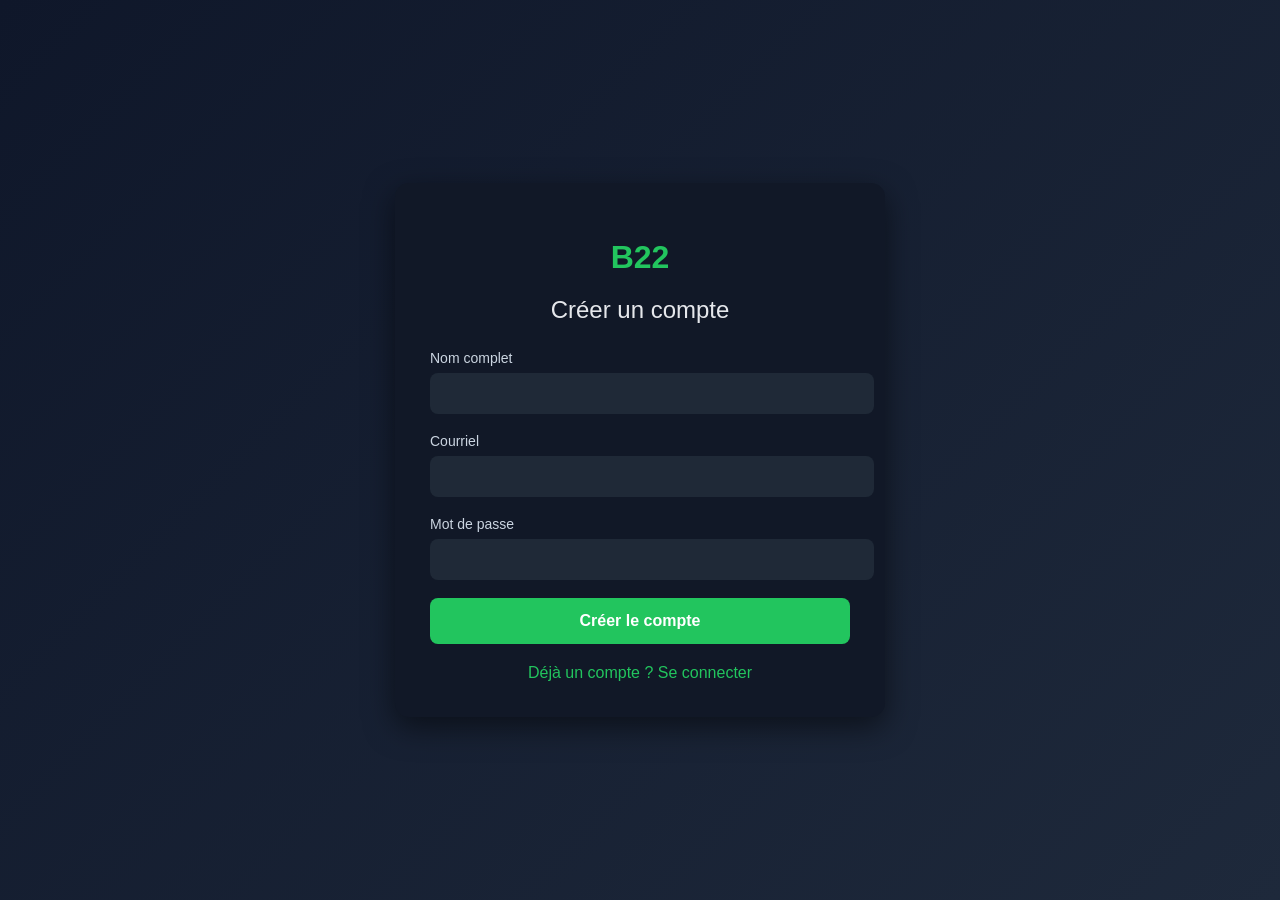
<file: index.html>
<!DOCTYPE html>
<html lang="fr">
<head>
<meta charset="UTF-8">
<meta name="viewport" content="width=device-width, initial-scale=1.0">
<title>Créer un compte | B22</title>

<style>
body{
    margin:0;
    font-family: Arial, Helvetica, sans-serif;
    background: linear-gradient(135deg,#0f172a,#1e293b);
    display:flex;
    justify-content:center;
    align-items:center;
    height:100vh;
}

.box{
    background:#111827;
    padding:35px;
    width:100%;
    max-width:420px;
    border-radius:14px;
    box-shadow:0 10px 30px rgba(0,0,0,0.5);
}

h1{
    text-align:center;
    color:#22c55e;
    margin-bottom:5px;
}

h2{
    text-align:center;
    color:#e5e7eb;
    margin-bottom:25px;
    font-weight:normal;
}

label{
    color:#cbd5e1;
    font-size:14px;
}

input{
    width:100%;
    padding:12px;
    margin-top:6px;
    margin-bottom:18px;
    border:none;
    border-radius:8px;
    background:#1f2937;
    color:white;
    font-size:15px;
}

button{
    width:100%;
    padding:14px;
    background:#22c55e;
    border:none;
    border-radius:8px;
    color:white;
    font-size:16px;
    font-weight:bold;
    cursor:pointer;
}

.footer-link{
    text-align:center;
    margin-top:20px;
}

.footer-link a{
    color:#22c55e;
    text-decoration:none;
}
</style>
</head>

<body>

<div class="box">

<h1>B22</h1>
<h2>Créer un compte</h2>

<form id="registerForm">

<label>Nom complet</label>
<input type="text" required>

<label>Courriel</label>
<input type="email" required>

<label>Mot de passe</label>
<input type="password" required>

<button type="submit">Créer le compte</button>

</form>

<div class="footer-link">
<a href="login.html">Déjà un compte ? Se connecter</a>
</div>

</div>

<script>
document.getElementById("registerForm").addEventListener("submit", function(e){
    e.preventDefault();
    alert("Compte créé !");
    window.location.href = "login.html";
});
</script>

</body>
</html>
</file>
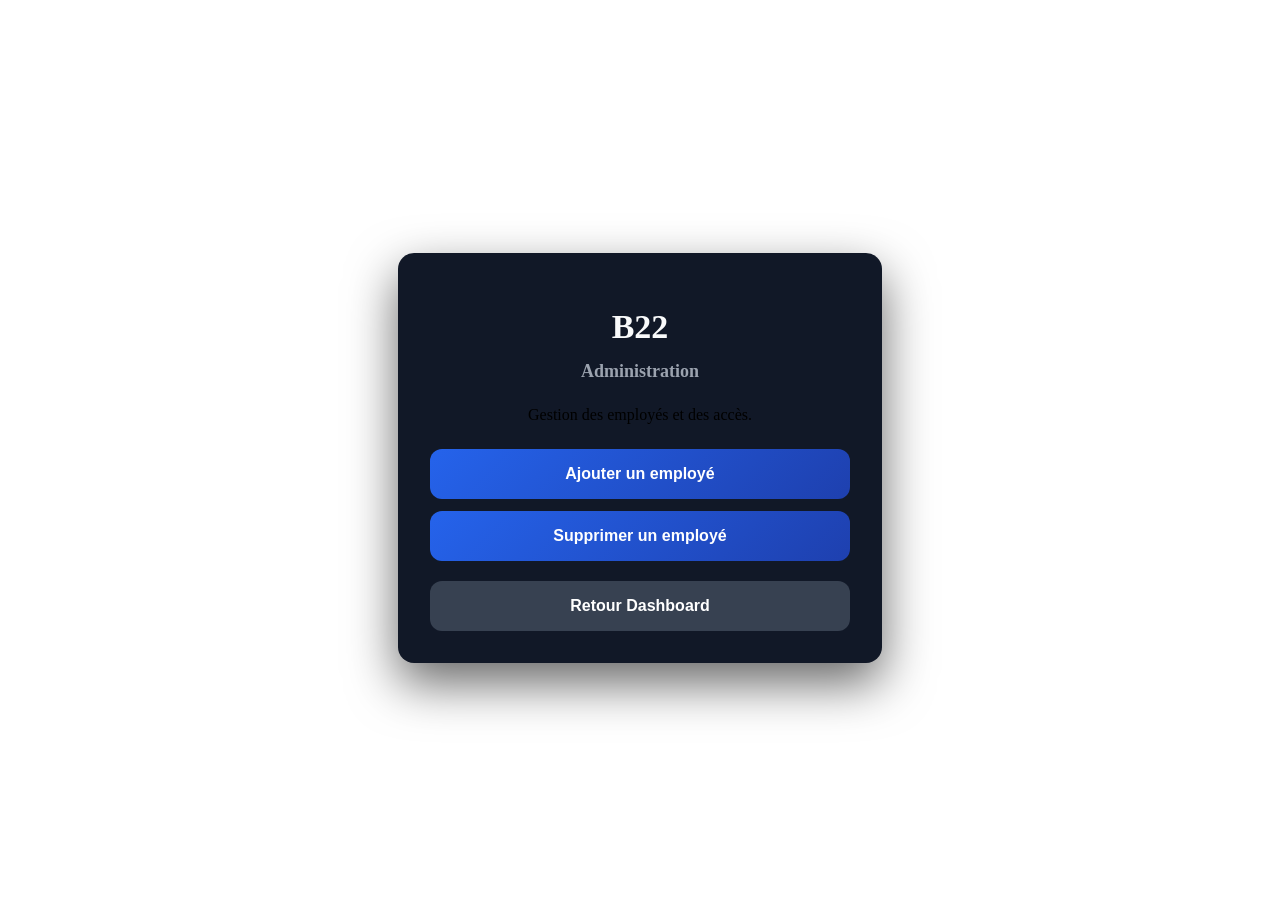
<file: admin.html>
<!DOCTYPE html>
<html lang="fr">
<head>
  <meta charset="UTF-8">
  <meta name="viewport" content="width=device-width, initial-scale=1.0">
  <title>Admin | B22</title>
  <link rel="stylesheet" href="css/style.css">
</head>

<body>

<div class="login-container">
  <div class="login-box">

    <h1>B22</h1>
    <h2>Administration</h2>

    <p style="text-align:center; margin-bottom:25px;">
      Gestion des employés et des accès.
    </p>

    <button>
      Ajouter un employé
    </button>

    <button style="margin-top:12px;">
      Supprimer un employé
    </button>

    <button onclick="location.href='dashboard.html'" 
            style="margin-top:20px; background:#374151;">
      Retour Dashboard
    </button>

  </div>
</div>

</body>
</html>
</file>
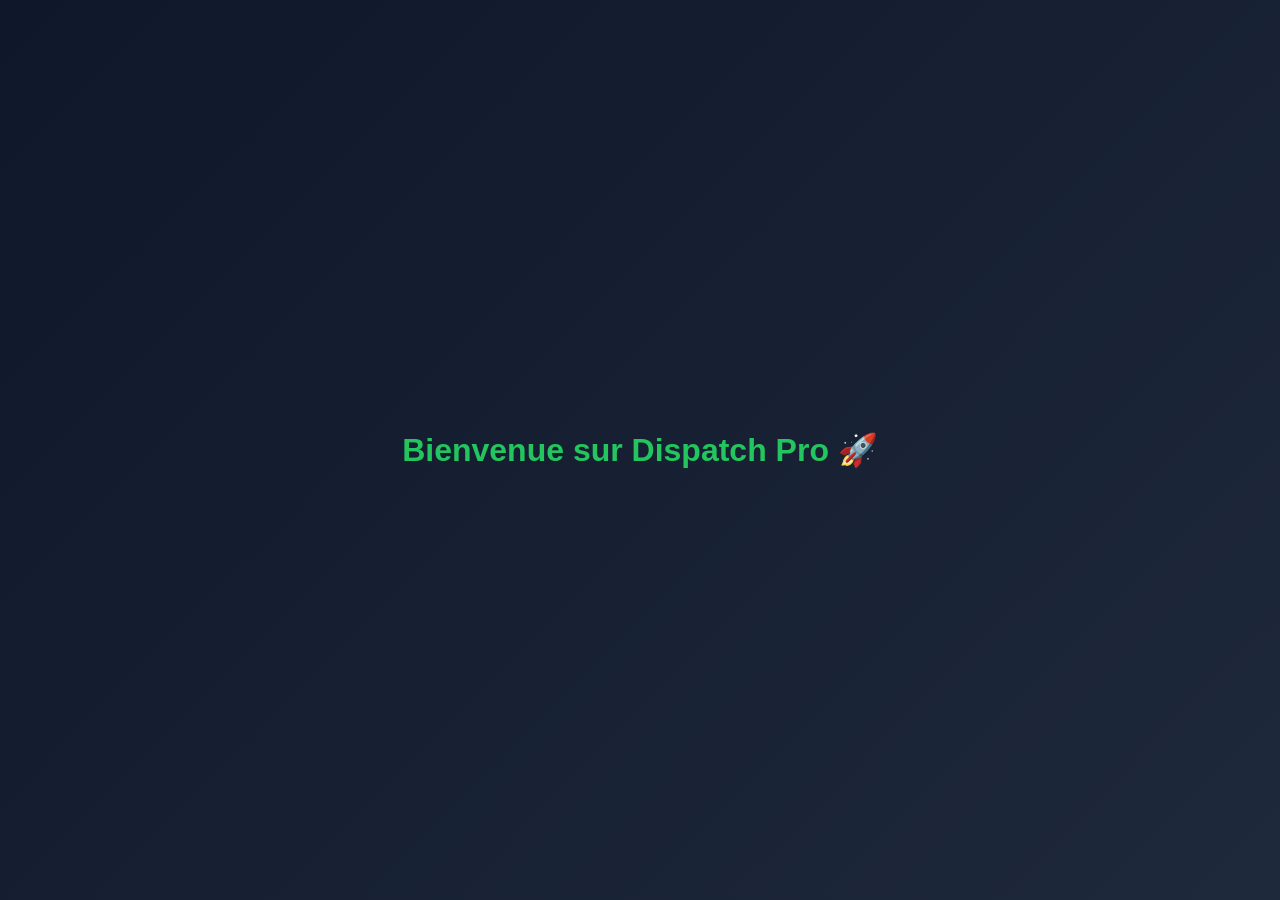
<file: dashboard.html>
<!DOCTYPE html>
<html>
<head>
<meta charset="UTF-8">
<meta name="viewport" content="width=device-width, initial-scale=1.0">
<title>Dispatch Pro Dashboard</title>

<style>
body{
margin:0;
font-family:Arial;
background:linear-gradient(135deg,#0f172a,#1e293b);
color:white;
display:flex;
justify-content:center;
align-items:center;
height:100vh;
}

h1{
color:#22c55e;
}
</style>
</head>

<body>

<h1>Bienvenue sur Dispatch Pro 🚀</h1>

</body>
</html>
</file>
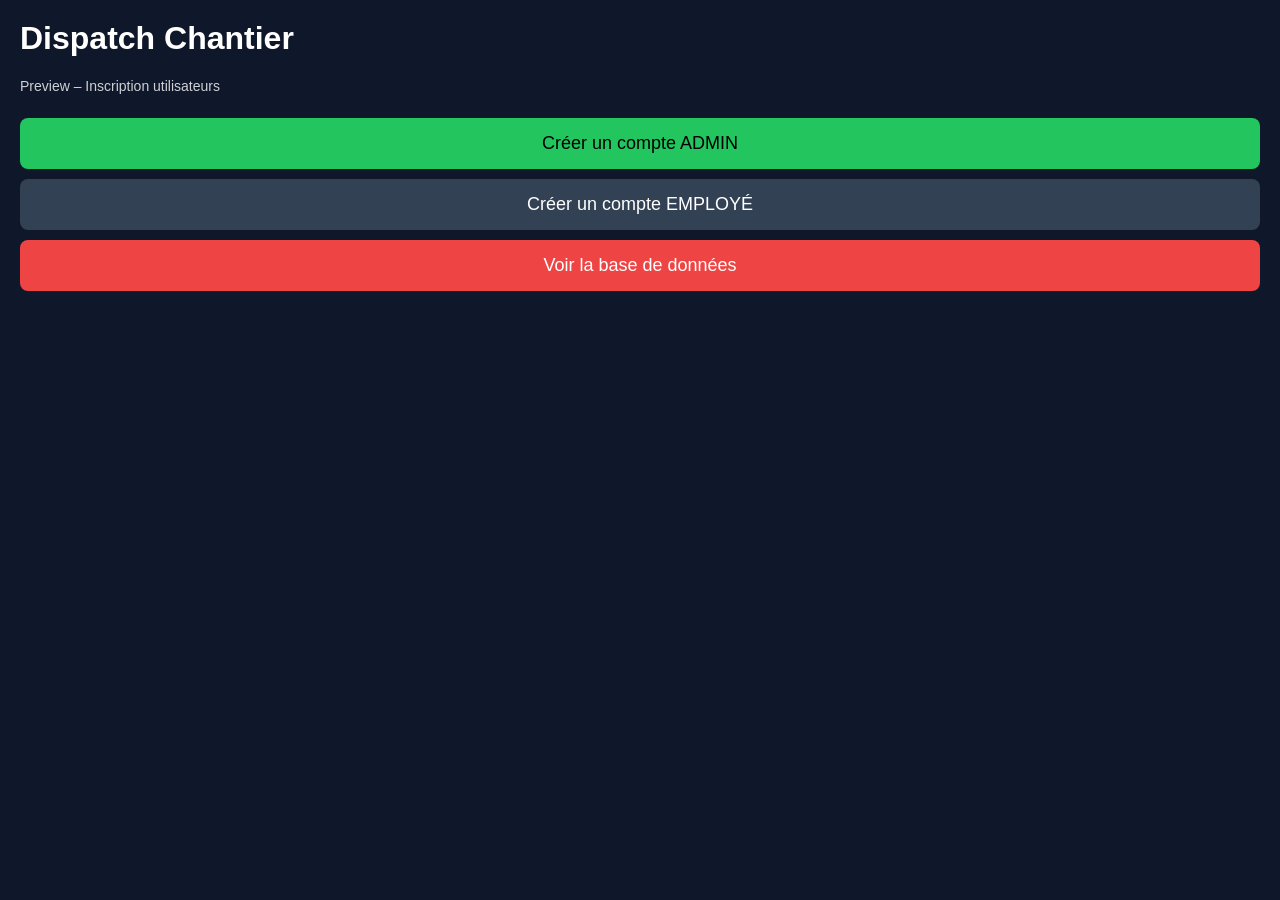
<file: dispatch-chantier/└── index.html>
<!DOCTYPE html>
<html lang="fr">
<head>
  <meta charset="UTF-8">
  <title>Dispatch Chantier</title>
  <meta name="viewport" content="width=device-width, initial-scale=1.0">

  <style>
    body {
      font-family: Arial, sans-serif;
      background: #0f172a;
      color: #ffffff;
      margin: 0;
      padding: 20px;
    }

    h1, h2 {
      margin-top: 0;
    }

    .hidden {
      display: none;
    }

    .card {
      background: #1e293b;
      padding: 15px;
      border-radius: 10px;
      margin-bottom: 15px;
    }

    button {
      width: 100%;
      padding: 15px;
      margin-top: 10px;
      font-size: 18px;
      border: none;
      border-radius: 8px;
      cursor: pointer;
    }

    .primary {
      background: #22c55e;
      color: #000;
    }

    .neutral {
      background: #334155;
      color: #fff;
    }

    .danger {
      background: #ef4444;
      color: #fff;
    }

    input {
      width: 100%;
      padding: 12px;
      margin-top: 8px;
      font-size: 16px;
      border-radius: 6px;
      border: none;
    }

    .small {
      font-size: 14px;
      opacity: 0.8;
    }
  </style>
</head>

<body>

<!-- ===================== -->
<!-- ACCUEIL -->
<!-- ===================== -->
<div id="home">
  <h1>Dispatch Chantier</h1>
  <p class="small">Preview – Inscription utilisateurs</p>

  <button class="primary" onclick="show('admin')">Créer un compte ADMIN</button>
  <button class="neutral" onclick="show('employe')">Créer un compte EMPLOYÉ</button>
  <button class="danger" onclick="showUsers()">Voir la base de données</button>
</div>

<!-- ===================== -->
<!-- INSCRIPTION ADMIN -->
<!-- ===================== -->
<div id="admin" class="hidden">
  <h2>Inscription – Admin</h2>

  <div class="card">
    <input id="adminName" placeholder="Nom complet">
    <input id="adminPhone" placeholder="Téléphone">
    <button class="primary" onclick="register('admin')">Créer le compte Admin</button>
  </div>

  <button class="neutral" onclick="back()">Retour</button>
</div>

<!-- ===================== -->
<!-- INSCRIPTION EMPLOYÉ -->
<!-- ===================== -->
<div id="employe" class="hidden">
  <h2>Inscription – Employé</h2>

  <div class="card">
    <input id="empName" placeholder="Nom complet">
    <input id="empPhone" placeholder="Téléphone">
    <button class="primary" onclick="register('employe')">Créer le compte Employé</button>
  </div>

  <button class="neutral" onclick="back()">Retour</button>
</div>

<!-- ===================== -->
<!-- BASE DE DONNÉES -->
<!-- ===================== -->
<div id="database" class="hidden">
  <h2>Utilisateurs enregistrés</h2>

  <div id="list"></div>

  <button class="neutral" onclick="back()">Retour</button>
</div>

<!-- ===================== -->
<!-- JAVASCRIPT -->
<!-- ===================== -->
<script>
  function show(id) {
    document.getElementById('home').classList.add('hidden');
    document.getElementById('admin').classList.add('hidden');
    document.getElementById('employe').classList.add('hidden');
    document.getElementById('database').classList.add('hidden');

    document.getElementById(id).classList.remove('hidden');
  }

  function back() {
    show('home');
  }

  function register(role) {
    let name, phone;

    if (role === 'admin') {
      name = document.getElementById('adminName').value;
      phone = document.getElementById('adminPhone').value;
    } else {
      name = document.getElementById('empName').value;
      phone = document.getElementById('empPhone').value;
    }

    if (!name || !phone) {
      alert('Veuillez remplir tous les champs');
      return;
    }

    const users = JSON.parse(localStorage.getItem('dispatch_users')) || [];

    users.push({
      id: Date.now(),
      name: name,
      phone: phone,
      role: role
    });

    localStorage.setItem('dispatch_users', JSON.stringify(users));

    alert('Compte créé avec succès');
    back();
  }

  function showUsers() {
    show('database');

    const list = document.getElementById('list');
    list.innerHTML = '';

    const users = JSON.parse(localStorage.getItem('dispatch_users')) || [];

    if (users.length === 0) {
      list.innerHTML = '<p class="small">Aucun utilisateur enregistré</p>';
      return;
    }

    users.forEach(u => {
      const div = document.createElement('div');
      div.className = 'card';
      div.innerHTML = `
        <strong>${u.name}</strong><br>
        📞 ${u.phone}<br>
        👤 Rôle : ${u.role.toUpperCase()}
      `;
      list.appendChild(div);
    });
  }
</script>

</body>
</html>
</file>
<file: css/style.css>
.login-container {
  min-height: 100vh;
  display: flex;
  justify-content: center;
  align-items: center;
}

.login-box {
  background: #111827;
  border-radius: 16px;
  padding: 32px;
  width: 100%;
  max-width: 420px;
  box-shadow: 0 20px 50px rgba(0,0,0,0.6);
}

h1 {
  color: #f9fafb;
  font-size: 34px;
  margin-bottom: 6px;
  text-align: center;
}

h2 {
  color: #9ca3af;
  font-size: 18px;
  margin-bottom: 24px;
  text-align: center;
}

label {
  color: #d1d5db;
  font-size: 14px;
  margin-bottom: 6px;
  display: block;
}

input {
  width: 100%;
  padding: 14px;
  border-radius: 10px;
  border: none;
  background: #020617;
  color: #fff;
  font-size: 16px;
  margin-bottom: 18px;
}

button {
  width: 100%;
  padding: 16px;
  border-radius: 12px;
  background: linear-gradient(135deg, #2563eb, #1e40af);
  color: white;
  font-size: 16px;
  font-weight: 600;
  border: none;
  cursor: pointer;
}

.login-footer {
  margin-top: 18px;
  text-align: center;
}

.login-footer a {
  color: #9ca3af;
  text-decoration: none;
  font-size: 14px;
}
</file>
